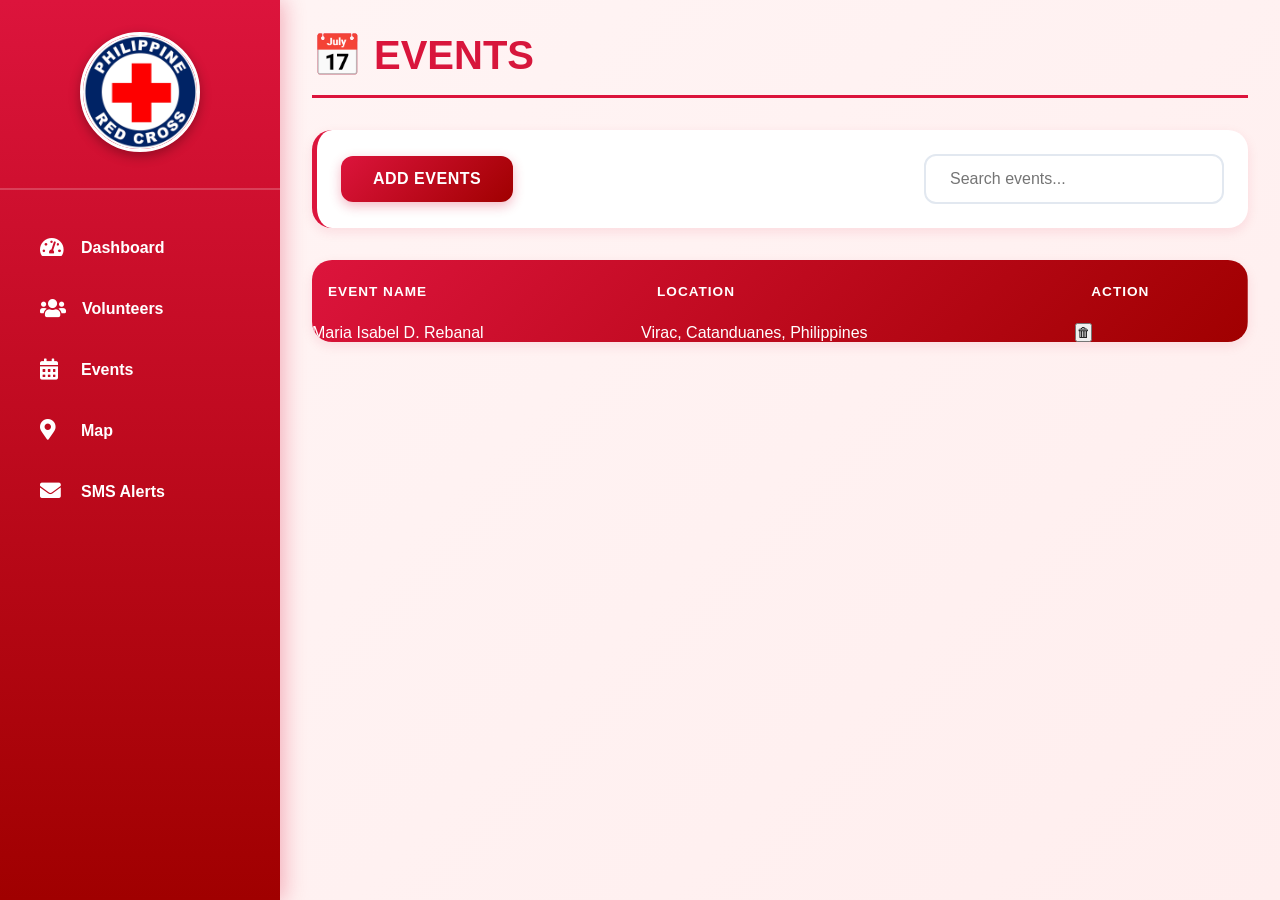
<file: events.html>
<!DOCTYPE html>
<html lang="en">
<head>
    <meta charset="UTF-8">
    <meta name="viewport" content="width=device-width, initial-scale=1.0">
    <link rel="stylesheet" href="style/events.css">
    <link rel="stylesheet" href="https://cdnjs.cloudflare.com/ajax/libs/font-awesome/5.15.4/css/all.min.css">
</head>
<body>
    <div class="sidebar" id="sidebar">
      <div class="logo">
        <img src="img/Philippine_Red_Cross_logo.jpg" alt="Red Cross Logo">
      </div>
        <a href="homePage.html"><i class="fas fa-tachometer-alt"></i> Dashboard</a>
        <a href="volunteers.html"><i class="fas fa-users"></i> Volunteers</a>
        <a href="#"><i class="fas fa-calendar-alt"></i> Events</a>
        <a href="map.html"><i class="fas fa-map-marker-alt"></i> Map</a>
        <a href="sms.html"><i class="fas fa-envelope"></i> SMS Alerts</a>
    </div>

  <button class="menu-toggle" id="menu-toggle">☰</button>

  <div class="content">
    <h1>EVENTS</h1>
    <div class="top-bar">
      <button id="addEventBtn">ADD EVENTS</button>
      <input type="text" id="searchEvent" placeholder="Search events...">
    </div>

  <table id="eventTable">
    <thead>
      <tr>
        <th>EVENT NAME</th>
        <th>LOCATION</th>
        <th>ACTION</th>
      </tr>
      <tr>
        <td>Maria Isabel D. Rebanal</td>
        <td>Virac, Catanduanes, Philippines</td>
        <td><button class="delete-btn" onclick="removeRow(this)">🗑</button></td>
      </tr>
    </thead>
    <tbody>
      
    </tbody>
  </table>

  <div id="addEventModal" class="modal hidden">
    <div class="modal-content">
      <span class="close" id="closeAddModal">&times;</span>
      <h3>Add Event</h3>
      <form id="eventForm">
        <label>Event Name</label>
        <input type="text" id="eventName" required>
        <label>Location</label>
        <input type="text" id="eventLocation" required>
        <label>Date & Time</label>
        <input type="datetime-local" id="eventDateTime" required>
        <button type="submit">Save Event</button>
      </form>
    </div>
  </div>

  <div id="viewEventModal" class="modal hidden">
    <div class="modal-content">
      <span class="close" id="closeViewModal">&times;</span>
      <h3>EVENT INFORMATION</h3>
      <p><strong>Event Name:</strong> <span id="viewName"></span></p>
      <p><strong>Location:</strong> <span id="viewLocation"></span></p>
      <p><strong>Date and Time:</strong> <span id="viewDateTime"></span></p>
      <button id="okBtn">OK</button>
    </div>
  </div>
</body>
<script src="script/events.js"></script>
</html>
</file>
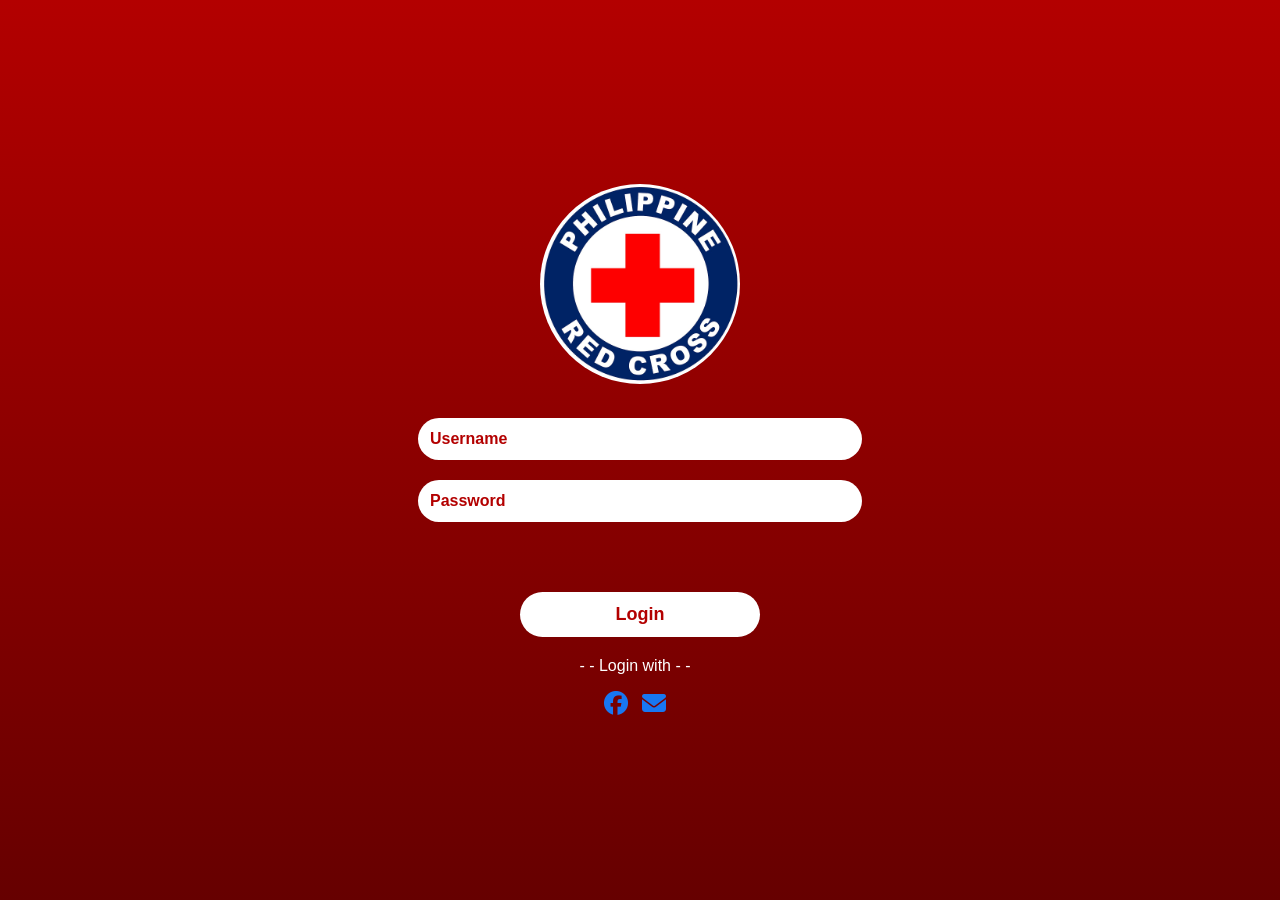
<file: Login.html>
<!DOCTYPE html>
<html lang="en">
<head>
    <meta charset="UTF-8">
    <meta name="viewport" content="width=device-width, initial-scale=1.0">
    <link rel="stylesheet" href="style/login.css">
     <link rel="stylesheet" href="https://cdnjs.cloudflare.com/ajax/libs/font-awesome/6.5.0/css/all.min.css">
</head>
<body>
     <div class="login-container">
    <div class="logo">
      <img src="img/Philippine_Red_Cross_logo.jpg" alt="Red Cross Logo">
    </div>
    <form onsubmit="return loginUser()">
        <input type="text" id="username" placeholder="Username">
        <input type="password" id="password" placeholder="Password">
        <button type="submit">Login</button>
    </form>
    <div class="social-login">
      <p>- - Login with - -</p>
      <i class="fa-brands fa-facebook" style="color: #1877f2;"></i>
      <i class="fa-solid fa-envelope" style="color: #1877f2;"></i>
    </div>
  </div>
</body>
<script src="script/login.js"></script>
</html>
</file>
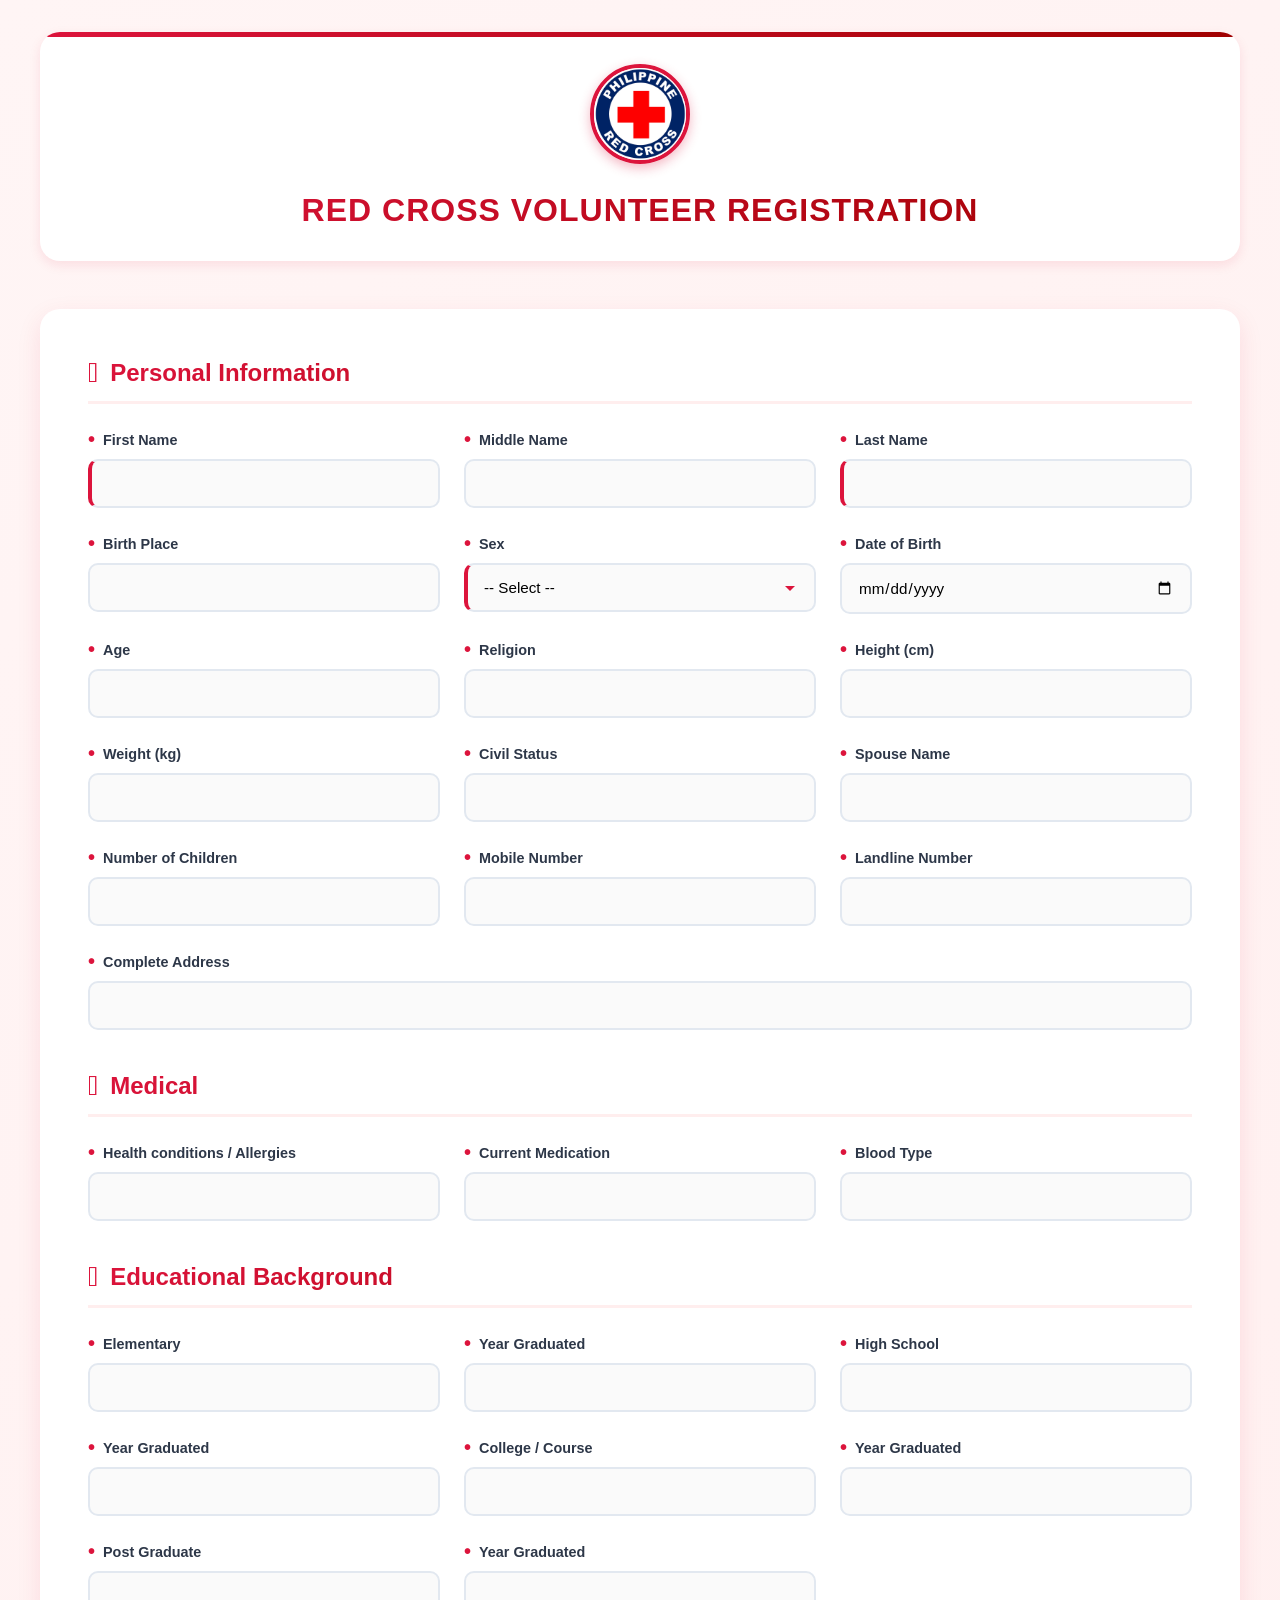
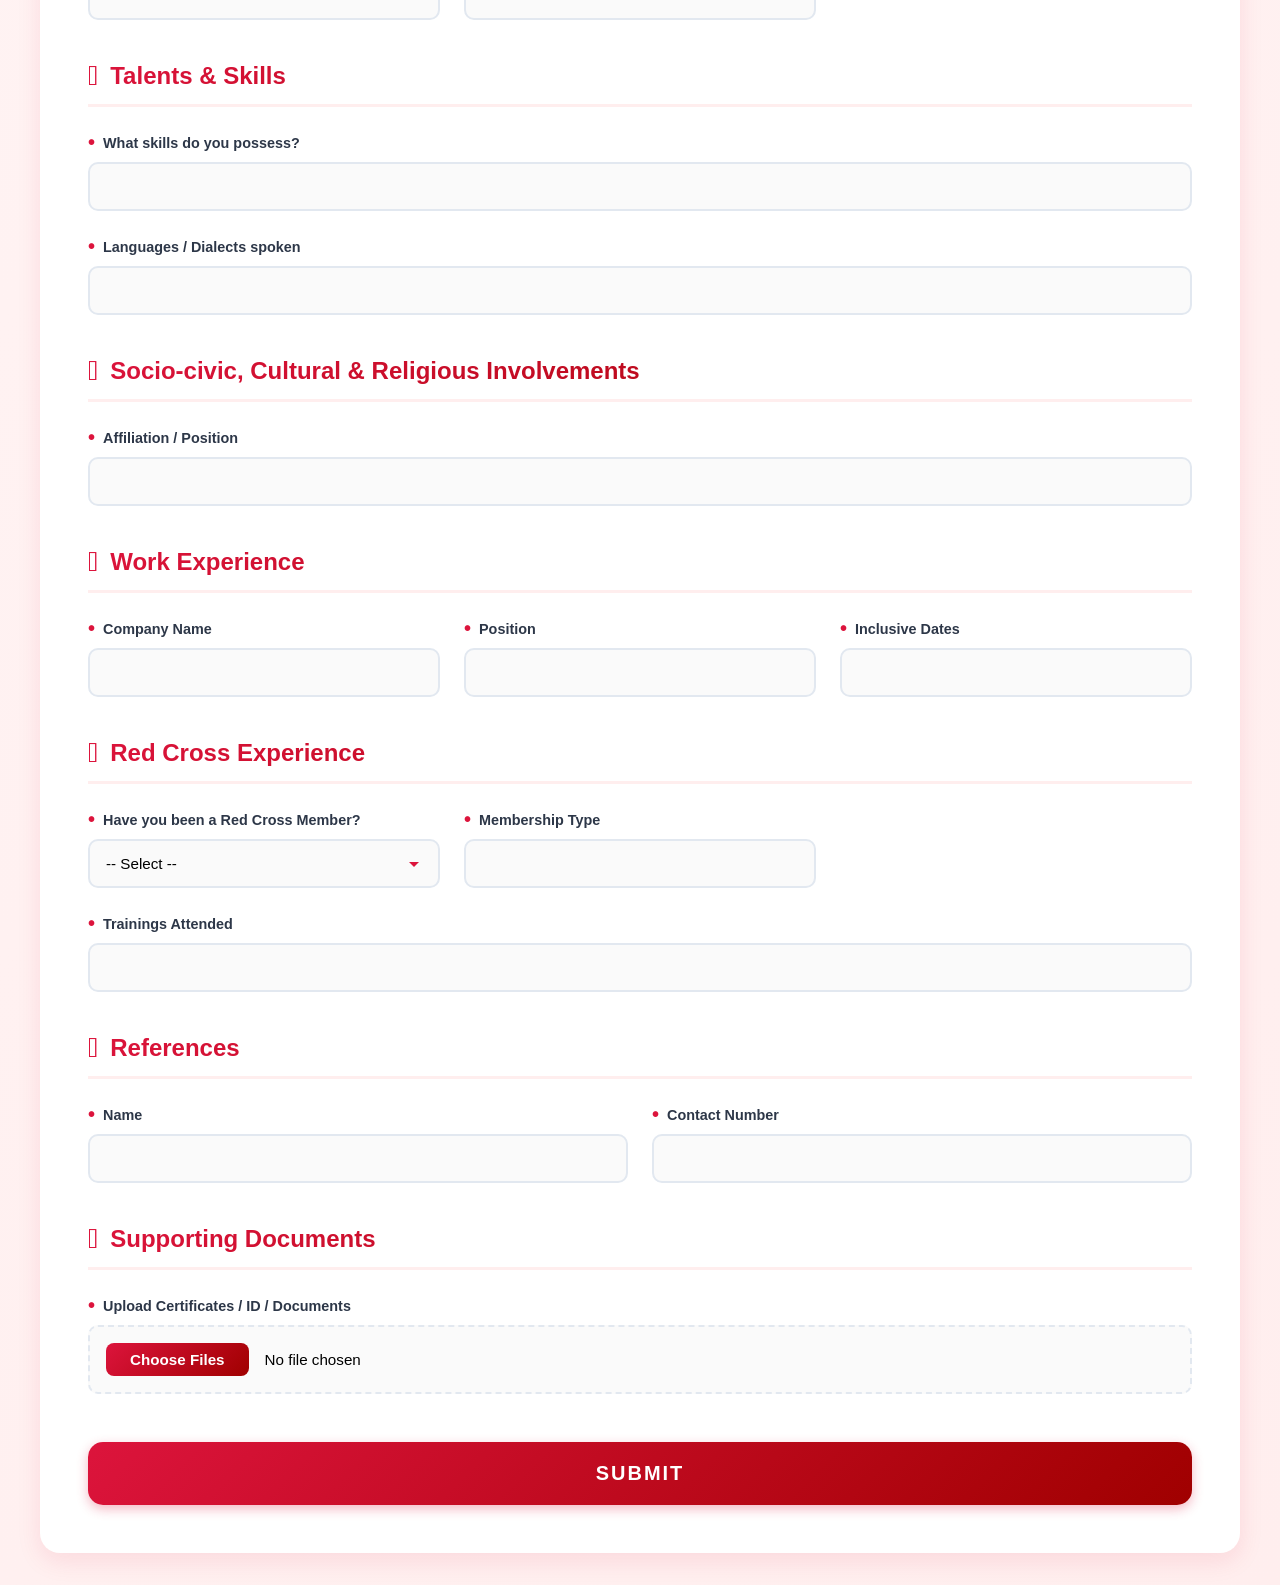
<file: register.html>
<!DOCTYPE html>
<html lang="en">
<head>
  <meta charset="UTF-8">
  <meta name="viewport" content="width=device-width, initial-scale=1.0">
  <link rel="stylesheet" href="style/register.css">
  <title>Red Cross Volunteer Registration</title>
</head>
<body>
  <div class="header">
    <img src="img/Philippine_Red_Cross_logo.jpg" alt="Red Cross">
    <h2>RED CROSS VOLUNTEER REGISTRATION</h2>
  </div>

  <form id="registrationForm" class="form-table">

    <h3>Personal Information</h3>
    <div class="grid">
      <div><label>First Name</label><input name="firstname" type="text" id="firstName" required></div>
      <div><label>Middle Name</label><input name="middlename" type="text" id="middleName"></div>
      <div><label>Last Name</label><input name="lastname" type="text" id="lastName" required></div>
      <div><label>Birth Place</label><input name="birthplace" type="text" id="birthPlace"></div>
      <div><label>Sex</label>
        <select name="sex" id="sex" required>
          <option value="">-- Select --</option>
          <option value="Male">Male</option>
          <option value="Female">Female</option>
        </select>
      </div>
      <div><label>Date of Birth</label><input name="date_of_birth" type="date" id="dob"></div>
      <div><label>Age</label><input name="age" type="number" id="age"></div>
      <div><label>Religion</label><input name="religion" type="text" id="religion"></div>
      <div><label>Height (cm)</label><input name="height" type="number" id="height"></div>
      <div><label>Weight (kg)</label><input name="weight" type="number" id="weight"></div>
      <div><label>Civil Status</label><input name="civil_status" type="text" id="civilStatus"></div>
      <div><label>Spouse Name</label><input name type="text" id="spouse"></div>
      <div><label>Number of Children</label><input type="number" id="children"></div>
      <div><label>Mobile Number</label><input type="text" id="mobile"></div>
      <div><label>Landline Number</label><input type="text" id="landline"></div>
      <div class="wide"><label>Complete Address</label><input type="text" id="address"></div>
    </div>


    <h3>Medical</h3>
    <div class="grid">
      <div><label>Health conditions / Allergies</label><input type="text" id="health"></div>
      <div><label>Current Medication</label><input type="text" id="medication"></div>
      <div><label>Blood Type</label><input type="text" id="bloodType"></div>
    </div>

    <h3>Educational Background</h3>
    <div class="grid">
      <div><label>Elementary</label><input type="text" id="elementary"></div>
      <div><label>Year Graduated</label><input type="text" id="elemYearGrad"></div>
      <div><label>High School</label><input type="text" id="highSchool"></div>
      <div><label>Year Graduated</label><input type="text" id="hsYearGrad"></div>
      <div><label>College / Course</label><input type="text" id="college"></div>
      <div><label>Year Graduated</label><input type="text" id="collegeYearGrad"></div>
      <div><label>Post Graduate</label><input type="text" id="postGrad"></div>
      <div><label>Year Graduated</label><input type="text" id="postGradYear"></div>
    </div>

    <h3>Talents & Skills</h3>
    <div class="grid">
      <div class="wide"><label>What skills do you possess?</label><input type="text" id="skills"></div>
      <div class="wide"><label>Languages / Dialects spoken</label><input type="text" id="languages"></div>
    </div>

    <h3>Socio-civic, Cultural & Religious Involvements</h3>
    <div class="grid">
      <div class="wide"><label>Affiliation / Position</label><input type="text" id="involvements"></div>
    </div>

    <h3>Work Experience</h3>
    <div class="grid">
      <div><label>Company Name</label><input type="text" id="company"></div>
      <div><label>Position</label><input type="text" id="position"></div>
      <div><label>Inclusive Dates</label><input type="text" id="workDates"></div>
    </div>

    <h3>Red Cross Experience</h3>
    <div class="grid">
      <div><label>Have you been a Red Cross Member?</label>
        <select id="redCrossMember">
          <option value="">-- Select --</option>
          <option value="Yes">Yes</option>
          <option value="No">No</option>
        </select>
      </div>
      <div><label>Membership Type</label><input type="text" id="membershipType"></div>
      <div class="wide"><label>Trainings Attended</label><input type="text" id="trainings"></div>
    </div>

    <h3>References</h3>
    <div class="grid">
      <div><label>Name</label><input type="text" id="refName"></div>
      <div><label>Contact Number</label><input type="text" id="refContact"></div>
    </div>

    <h3>Supporting Documents</h3>
    <div class="grid">
      <div class="wide">
        <label>Upload Certificates / ID / Documents</label>
        <input type="file" id="documents" multiple>
      </div>
    </div>

    <button type="submit" class="submit-btn">SUBMIT</button>
  </form>

  <script src="script/register.js"></script>
</body>
</html>
</file>
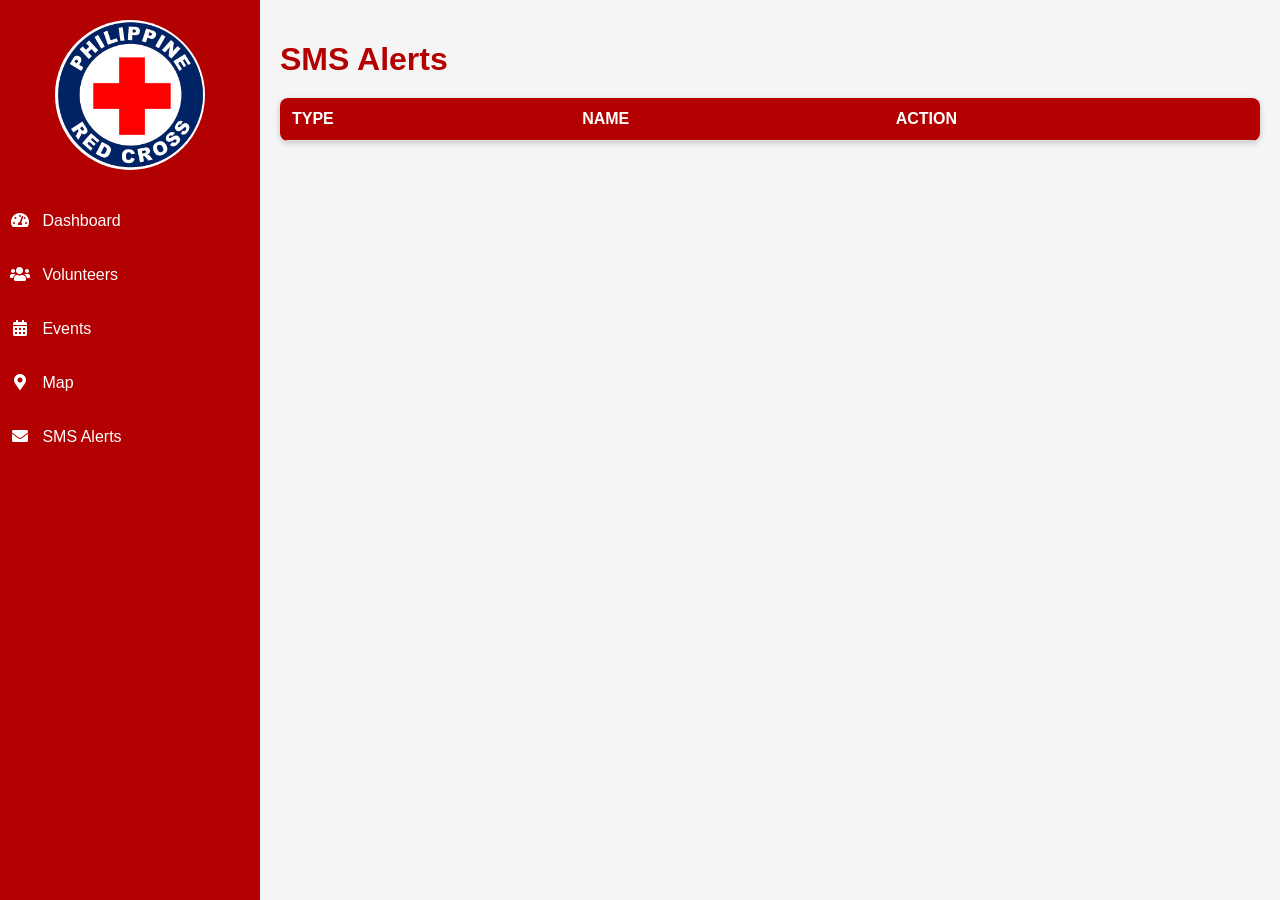
<file: sms.html>
<!DOCTYPE html>
<html lang="en">
<head>
  <meta charset="UTF-8">
  <meta name="viewport" content="width=device-width, initial-scale=1.0">
  <title>SMS Alerts</title>
  <link rel="stylesheet" href="style/sms.css">
  <link rel="stylesheet" href="https://cdnjs.cloudflare.com/ajax/libs/font-awesome/5.15.4/css/all.min.css">
</head>
<body>
  <div class="sidebar" id="sidebar">
    <div class="logo">
      <img src="img/Philippine_Red_Cross_logo.jpg" alt="Red Cross Logo">
    </div>
    <a href="homePage.html"><i class="fas fa-tachometer-alt fa-fw"></i> Dashboard</a>
    <a href="volunteers.html"><i class="fas fa-users fa-fw"></i> Volunteers</a>
    <a href="events.html"><i class="fas fa-calendar-alt fa-fw"></i> Events</a>
    <a href="map.html"><i class="fas fa-map-marker-alt fa-fw"></i> Map</a>
    <a href="#"><i class="fas fa-envelope fa-fw"></i> SMS Alerts</a>
  </div>

  <button class="menu-toggle" id="menu-toggle">☰</button>

  <div class="content">
    <h1>SMS Alerts</h1>

    <table id="eventTable">
      <thead>
        <tr>
          <th>TYPE</th>
          <th>NAME</th>
          <th>ACTION</th>
        </tr>
      </thead>
      <tbody>
        <!-- Dynamic rows load here -->
      </tbody>
    </table>
  </div>

  <div id="volunteerModal" class="modal">
    <div class="modal-content">
      <span class="close-btn" onclick="closeModal()">&times;</span>
      <h2>Volunteer Application</h2>
      <div id="volunteerDetails"></div>
      <div class="modal-actions">
        <button id="downloadDocBtn">Download Application (DOC)</button>
        <button id="confirmBtn">Confirm</button>
        <button id="rejectBtn">Reject</button>
      </div>
    </div>
  </div>

  <script src="script/sms.js"></script>
</body>
</html>
</file>
<file: style/events.css>
/* Enhanced Global Styles */
    * {
      margin: 0;
      padding: 0;
      box-sizing: border-box;
    }

    body {
      font-family: -apple-system, BlinkMacSystemFont, 'Segoe UI', Roboto, Oxygen, Ubuntu, sans-serif;
      background: linear-gradient(135deg, #fff5f5 0%, #fee 100%);
      min-height: 100vh;
    }

    /* Enhanced Sidebar */
    .sidebar {
      width: 280px;
      background: linear-gradient(180deg, #dc143c 0%, #a00000 100%);
      color: white;
      padding: 2rem 0;
      position: fixed;
      height: 100vh;
      left: 0;
      top: 0;
      box-shadow: 4px 0 20px rgba(220, 20, 60, 0.3);
      z-index: 1000;
      transition: transform 0.3s ease;
      overflow-y: auto;
    }

    .sidebar::-webkit-scrollbar {
      width: 6px;
    }

    .sidebar::-webkit-scrollbar-track {
      background: rgba(255, 255, 255, 0.1);
    }

    .sidebar::-webkit-scrollbar-thumb {
      background: rgba(255, 255, 255, 0.3);
      border-radius: 10px;
    }

    .sidebar .logo {
      text-align: center;
      padding: 0 1.5rem 2rem;
      border-bottom: 2px solid rgba(255, 255, 255, 0.2);
      margin-bottom: 2rem;
    }

    .sidebar .logo img {
      max-width: 120px;
      height: auto;
      border-radius: 50%;
      border: 3px solid white;
      box-shadow: 0 4px 12px rgba(0, 0, 0, 0.3);
    }

    .sidebar a {
      display: flex;
      align-items: center;
      gap: 1rem;
      padding: 1rem 1.5rem;
      margin: 0.5rem 1rem;
      border-radius: 12px;
      color: white;
      text-decoration: none;
      font-weight: 600;
      font-size: 1rem;
      transition: all 0.3s ease;
      position: relative;
      overflow: hidden;
    }

    .sidebar a::before {
      content: "";
      position: absolute;
      left: 0;
      top: 0;
      width: 0;
      height: 100%;
      background: rgba(255, 255, 255, 0.15);
      transition: width 0.3s ease;
    }

    .sidebar a:hover::before {
      width: 100%;
    }

    .sidebar a:hover {
      background: rgba(255, 255, 255, 0.1);
      transform: translateX(5px);
    }

    .sidebar a i {
      font-size: 1.3rem;
      min-width: 25px;
      position: relative;
      z-index: 1;
    }

    /* Menu Toggle Button */
    .menu-toggle {
      display: none;
      position: fixed;
      top: 1rem;
      left: 1rem;
      z-index: 1001;
      background: linear-gradient(135deg, #dc143c 0%, #a00000 100%);
      color: white;
      border: none;
      width: 50px;
      height: 50px;
      border-radius: 12px;
      font-size: 1.5rem;
      cursor: pointer;
      box-shadow: 0 4px 12px rgba(220, 20, 60, 0.4);
      transition: all 0.3s ease;
    }

    .menu-toggle:hover {
      transform: scale(1.05);
    }

    /* Enhanced Content Area */
    .content {
      margin-left: 280px;
      padding: 2rem;
      transition: margin-left 0.3s ease;
    }

    .content h1 {
      background: linear-gradient(135deg, #dc143c 0%, #c41e3a 100%);
      -webkit-background-clip: text;
      -webkit-text-fill-color: transparent;
      background-clip: text;
      font-size: 2.5rem;
      font-weight: 700;
      margin-bottom: 2rem;
      padding-bottom: 1rem;
      border-bottom: 3px solid #dc143c;
      display: flex;
      align-items: center;
      gap: 0.75rem;
    }

    .content h1::before {
      content: "📅";
      font-size: 2.5rem;
      -webkit-text-fill-color: initial;
    }

    /* Top Bar */
    .top-bar {
      background: white;
      padding: 1.5rem;
      border-radius: 20px;
      margin-bottom: 2rem;
      box-shadow: 0 4px 12px rgba(220, 20, 60, 0.1);
      display: flex;
      justify-content: space-between;
      align-items: center;
      flex-wrap: wrap;
      gap: 1.5rem;
      border-left: 5px solid #dc143c;
    }

    #addEventBtn {
      background: linear-gradient(135deg, #dc143c 0%, #a00000 100%);
      color: white;
      border: none;
      padding: 0.875rem 2rem;
      font-size: 1rem;
      font-weight: 700;
      cursor: pointer;
      border-radius: 12px;
      transition: all 0.3s ease;
      box-shadow: 0 4px 12px rgba(220, 20, 60, 0.3);
      text-transform: uppercase;
      letter-spacing: 0.5px;
    }

    #addEventBtn:hover {
      transform: translateY(-2px);
      box-shadow: 0 6px 16px rgba(220, 20, 60, 0.4);
    }

    #searchEvent {
      padding: 0.875rem 1.5rem;
      border: 2px solid #e2e8f0;
      border-radius: 12px;
      font-size: 1rem;
      width: 300px;
      transition: all 0.3s ease;
      background: white;
      font-family: inherit;
    }

    #searchEvent:focus {
      outline: none;
      border-color: #dc143c;
      box-shadow: 0 0 0 3px rgba(220, 20, 60, 0.1);
    }

    /* Enhanced Table */
    #eventTable {
      width: 100%;
      background: white;
      border-radius: 20px;
      overflow: hidden;
      box-shadow: 0 4px 12px rgba(220, 20, 60, 0.1);
      border-collapse: separate;
      border-spacing: 0;
    }

    #eventTable thead {
      background: linear-gradient(135deg, #dc143c 0%, #a00000 100%);
      color: white;
    }

    #eventTable thead th {
      padding: 1.5rem 1rem;
      text-align: left;
      font-weight: 700;
      text-transform: uppercase;
      letter-spacing: 1px;
      font-size: 0.85rem;
      border: none;
    }

    #eventTable tbody tr {
      border-bottom: 1px solid #fee;
      transition: all 0.3s ease;
    }

    #eventTable tbody tr:hover {
      background: linear-gradient(135deg, #fff5f5 0%, #fee 100%);
      transform: scale(1.005);
      box-shadow: 0 4px 12px rgba(220, 20, 60, 0.1);
    }

    #eventTable tbody td {
      padding: 1.25rem 1rem;
      color: #2d3748;
      font-weight: 500;
      border: none;
      font-size: 0.95rem;
    }

    #eventTable tbody td button {
      padding: 0.6rem 1.25rem;
      margin: 0 0.25rem;
      border: none;
      border-radius: 8px;
      cursor: pointer;
      font-size: 0.85rem;
      font-weight: 700;
      transition: all 0.3s ease;
      text-transform: uppercase;
      letter-spacing: 0.5px;
    }

    #eventTable tbody td button:first-of-type {
      background: linear-gradient(135deg, #10b981 0%, #059669 100%);
      color: white;
      box-shadow: 0 2px 8px rgba(16, 185, 129, 0.3);
    }

    #eventTable tbody td button:first-of-type:hover {
      transform: translateY(-2px);
      box-shadow: 0 4px 12px rgba(16, 185, 129, 0.4);
    }

    #eventTable tbody td button:last-of-type {
      background: linear-gradient(135deg, #ef4444 0%, #dc2626 100%);
      color: white;
      box-shadow: 0 2px 8px rgba(239, 68, 68, 0.3);
    }

    #eventTable tbody td button:last-of-type:hover {
      transform: translateY(-2px);
      box-shadow: 0 4px 12px rgba(239, 68, 68, 0.4);
    }

    /* Enhanced Modal Styles */
    .modal {
      position: fixed;
      top: 0;
      left: 0;
      width: 100%;
      height: 100%;
      background: rgba(0, 0, 0, 0.6);
      backdrop-filter: blur(5px);
      display: flex;
      align-items: center;
      justify-content: center;
      z-index: 9999;
      animation: fadeIn 0.3s ease;
    }

    .modal.hidden {
      display: none;
    }

    @keyframes fadeIn {
      from { opacity: 0; }
      to { opacity: 1; }
    }

    .modal-content {
      background: white;
      padding: 2.5rem;
      border-radius: 20px;
      width: 90%;
      max-width: 600px;
      max-height: 90vh;
      overflow-y: auto;
      box-shadow: 0 20px 60px rgba(0, 0, 0, 0.3);
      animation: slideUp 0.4s ease;
      position: relative;
    }

    @keyframes slideUp {
      from { opacity: 0; transform: translateY(50px); }
      to { opacity: 1; transform: translateY(0); }
    }

    .modal-content::-webkit-scrollbar {
      width: 10px;
    }

    .modal-content::-webkit-scrollbar-track {
      background: #fee;
      border-radius: 10px;
    }

    .modal-content::-webkit-scrollbar-thumb {
      background: linear-gradient(180deg, #dc143c 0%, #a00000 100%);
      border-radius: 10px;
    }

    .modal-content h3 {
      background: linear-gradient(135deg, #dc143c 0%, #c41e3a 100%);
      -webkit-background-clip: text;
      -webkit-text-fill-color: transparent;
      background-clip: text;
      font-size: 1.8rem;
      font-weight: 700;
      margin-bottom: 1.5rem;
      padding-bottom: 1rem;
      border-bottom: 3px solid #dc143c;
    }

    .close {
      position: absolute;
      top: 1rem;
      right: 1.5rem;
      font-size: 2rem;
      font-weight: bold;
      color: #64748b;
      cursor: pointer;
      transition: all 0.3s ease;
      width: 40px;
      height: 40px;
      display: flex;
      align-items: center;
      justify-content: center;
      border-radius: 50%;
    }

    .close:hover {
      color: #dc143c;
      background: #fff5f5;
      transform: rotate(90deg);
    }

    /* Form Styles */
    form label {
      display: block;
      margin: 1.25rem 0 0.5rem;
      font-weight: 700;
      color: #2d3748;
      font-size: 0.9rem;
      text-transform: uppercase;
      letter-spacing: 0.5px;
    }

    form input {
      width: 100%;
      padding: 0.875rem 1rem;
      border: 2px solid #e2e8f0;
      border-radius: 10px;
      font-size: 1rem;
      transition: all 0.3s ease;
      background: #fafafa;
      font-family: inherit;
      margin-bottom: 0.5rem;
    }

    form input:focus {
      outline: none;
      border-color: #dc143c;
      background: white;
      box-shadow: 0 0 0 3px rgba(220, 20, 60, 0.1);
    }

    form input:disabled {
      background: #e9ecef;
      cursor: not-allowed;
      color: #6c757d;
    }

    #mapModalBtn {
      background: linear-gradient(135deg, #3b82f6 0%, #2563eb 100%);
      color: white;
      border: none;
      padding: 0.875rem 1.5rem;
      border-radius: 10px;
      cursor: pointer;
      font-weight: 700;
      font-size: 0.9rem;
      margin-top: 0.5rem;
      transition: all 0.3s ease;
      text-transform: uppercase;
      letter-spacing: 0.5px;
      box-shadow: 0 2px 8px rgba(59, 130, 246, 0.3);
    }

    #mapModalBtn:hover {
      transform: translateY(-2px);
      box-shadow: 0 4px 12px rgba(59, 130, 246, 0.4);
    }

    #saveEvent, #okBtn, #useLocationBtn {
      width: 100%;
      background: linear-gradient(135deg, #dc143c 0%, #a00000 100%);
      color: white;
      border: none;
      padding: 1rem 1.5rem;
      border-radius: 10px;
      cursor: pointer;
      font-size: 1rem;
      font-weight: 700;
      margin-top: 1.5rem;
      transition: all 0.3s ease;
      text-transform: uppercase;
      letter-spacing: 0.5px;
      box-shadow: 0 4px 12px rgba(220, 20, 60, 0.3);
    }

    #saveEvent:hover, #okBtn:hover, #useLocationBtn:hover {
      transform: translateY(-2px);
      box-shadow: 0 6px 16px rgba(220, 20, 60, 0.4);
    }

    /* View Event Modal */
    #viewEventModal .modal-content p {
      margin: 1rem 0;
      padding: 1rem;
      background: linear-gradient(135deg, #fff 0%, #fff5f5 100%);
      border-left: 4px solid #dc143c;
      border-radius: 8px;
      font-size: 1rem;
      transition: all 0.2s ease;
    }

    #viewEventModal .modal-content p:hover {
      transform: translateX(5px);
      box-shadow: 0 2px 8px rgba(220, 20, 60, 0.1);
    }

    #viewEventModal .modal-content strong {
      color: #dc143c;
      font-weight: 700;
      margin-right: 0.5rem;
      display: inline-block;
      min-width: 140px;
    }

    /* Map Styles */
    #map {
      border-radius: 12px;
      overflow: hidden;
      box-shadow: 0 4px 12px rgba(220, 20, 60, 0.1);
      border: 2px solid #e2e8f0;
    }

    /* Responsive Design */
    @media (max-width: 768px) {
      .sidebar {
        transform: translateX(-100%);
      }

      .sidebar.active {
        transform: translateX(0);
      }

      .menu-toggle {
        display: flex;
        align-items: center;
        justify-content: center;
      }

      .content {
        margin-left: 0;
        padding: 1rem;
        padding-top: 5rem;
      }

      .content h1 {
        font-size: 1.75rem;
      }

      .top-bar {
        flex-direction: column;
        align-items: stretch;
      }

      #searchEvent {
        width: 100%;
      }

      #addEventBtn {
        width: 100%;
      }

      #eventTable {
        font-size: 0.85rem;
        display: block;
        overflow-x: auto;
      }

      #eventTable thead th,
      #eventTable tbody td {
        padding: 0.75rem 0.5rem;
        white-space: nowrap;
      }

      .modal-content {
        width: 95%;
        padding: 1.5rem;
      }

      .modal-content h3 {
        font-size: 1.5rem;
      }
    }
</file>
<file: style/login.css>
body {
      margin: 0;
      font-family: Arial, sans-serif;
      background: linear-gradient(to bottom, #b30000, #660000);
      display: flex;
      justify-content: center;
      align-items: center;
      height: 100vh;
      color: white;
      text-align: center;
    }
    .login-container {
      width: 90%;
      max-width: 600px;
      padding: 20px;
    }
    .logo img {
      width: 200px;
      margin-bottom: 20px;
      border-radius: 50%;
    }
    input {
      width: 70%;
      padding: 12px;
      margin: 10px 0;
      border-radius: 25px;
      border: none;
      font-size: 16px;
      outline: none;
    }
    input::placeholder {
      color: #b30000;
      font-weight: 600;
    }
    input:focus::placeholder {
      color: transparent; 
    }
    button {
      width: 40%;
      margin-top: 10%;
      padding: 12px;
      border-radius: 25px;
      border: none;
      background: white;
      color: #b30000;
      font-size: 18px;
      cursor: pointer;
      font-weight: 600;
      transition: background-color 0.5s ease; 
    }
    button:hover {
      background: #b30000;
      color: white;
    }
    .social-login {
      margin-top: 20px;
      justify-content: center;
      align-items: center;
    }
    .social-login p {
      margin-right: 10px;
    }
    .social-login i {
      font-size: 24px;
      margin-right: 10px;
    }
</file>
<file: style/register.css>
* {
      margin: 0;
      padding: 0;
      box-sizing: border-box;
    }

    body {
      font-family: -apple-system, BlinkMacSystemFont, 'Segoe UI', Roboto, Oxygen, Ubuntu, sans-serif;
      background: linear-gradient(135deg, #fff5f5 0%, #fee 100%);
      min-height: 100vh;
      padding: 2rem 1rem;
    }

    /* Header Section */
    .header {
      text-align: center;
      margin-bottom: 3rem;
      padding: 2rem;
      background: white;
      border-radius: 20px;
      box-shadow: 0 4px 12px rgba(220, 20, 60, 0.1);
      max-width: 1200px;
      margin: 0 auto 3rem;
      position: relative;
      overflow: hidden;
    }

    .header::before {
      content: "";
      position: absolute;
      top: 0;
      left: 0;
      right: 0;
      height: 5px;
      background: linear-gradient(90deg, #dc143c 0%, #a00000 100%);
    }

    .header img {
      width: 100px;
      height: 100px;
      border-radius: 50%;
      border: 4px solid #dc143c;
      box-shadow: 0 4px 12px rgba(220, 20, 60, 0.3);
      margin-bottom: 1.5rem;
      transition: transform 0.3s ease;
    }

    .header img:hover {
      transform: scale(1.05) rotate(5deg);
    }

    .header h2 {
      font-size: 2rem;
      font-weight: 700;
      background: linear-gradient(135deg, #dc143c 0%, #a00000 100%);
      -webkit-background-clip: text;
      -webkit-text-fill-color: transparent;
      background-clip: text;
      letter-spacing: 1px;
    }

    /* Form Container */
    .form-table {
      max-width: 1200px;
      margin: 0 auto;
      background: white;
      padding: 3rem;
      border-radius: 20px;
      box-shadow: 0 8px 24px rgba(220, 20, 60, 0.1);
    }

    /* Section Headings */
    h3 {
      font-size: 1.5rem;
      font-weight: 700;
      background: linear-gradient(135deg, #dc143c 0%, #a00000 100%);
      -webkit-background-clip: text;
      -webkit-text-fill-color: transparent;
      background-clip: text;
      margin: 2.5rem 0 1.5rem;
      padding-bottom: 0.75rem;
      border-bottom: 3px solid #fee;
      position: relative;
      display: flex;
      align-items: center;
      gap: 0.75rem;
    }

    h3:first-of-type {
      margin-top: 0;
    }

    h3::before {
      font-family: "Font Awesome 6 Free";
      font-weight: 900;
      font-size: 1.75rem;
      -webkit-text-fill-color: #dc143c;
    }

    h3:nth-of-type(1)::before { content: "\f007"; } /* Personal Info - user */
    h3:nth-of-type(2)::before { content: "\f0f8"; } /* Medical - stethoscope */
    h3:nth-of-type(3)::before { content: "\f19d"; } /* Education - graduation cap */
    h3:nth-of-type(4)::before { content: "\f0eb"; } /* Talents - lightbulb */
    h3:nth-of-type(5)::before { content: "\f0c0"; } /* Socio-civic - users */
    h3:nth-of-type(6)::before { content: "\f0b1"; } /* Work Experience - briefcase */
    h3:nth-of-type(7)::before { content: "\f004"; } /* Red Cross - heart */
    h3:nth-of-type(8)::before { content: "\f007"; } /* References - user */
    h3:nth-of-type(9)::before { content: "\f15b"; } /* Documents - file */

    /* Grid Layout */
    .grid {
      display: grid;
      grid-template-columns: repeat(auto-fit, minmax(280px, 1fr));
      gap: 1.5rem;
      margin-bottom: 1rem;
    }

    .grid > div {
      display: flex;
      flex-direction: column;
    }

    .wide {
      grid-column: 1 / -1;
    }

    /* Labels */
    label {
      font-weight: 600;
      color: #2d3748;
      margin-bottom: 0.5rem;
      font-size: 0.9rem;
      display: flex;
      align-items: center;
      gap: 0.5rem;
    }

    label::before {
      content: "•";
      color: #dc143c;
      font-size: 1.25rem;
    }

    /* Input Fields */
    input[type="text"],
    input[type="number"],
    input[type="date"],
    select {
      width: 100%;
      padding: 0.875rem 1rem;
      border: 2px solid #e2e8f0;
      border-radius: 10px;
      font-size: 0.95rem;
      transition: all 0.3s ease;
      background: #fafafa;
      font-family: inherit;
    }

    input[type="text"]:focus,
    input[type="number"]:focus,
    input[type="date"]:focus,
    select:focus {
      outline: none;
      border-color: #dc143c;
      background: white;
      box-shadow: 0 0 0 4px rgba(220, 20, 60, 0.1);
      transform: translateY(-2px);
    }

    input:required,
    select:required {
      border-left: 4px solid #dc143c;
    }

    /* File Upload */
    input[type="file"] {
      width: 100%;
      padding: 1rem;
      border: 2px dashed #e2e8f0;
      border-radius: 10px;
      font-size: 0.95rem;
      transition: all 0.3s ease;
      background: #fafafa;
      cursor: pointer;
    }

    input[type="file"]:hover {
      border-color: #dc143c;
      background: #fff5f5;
    }

    input[type="file"]::file-selector-button {
      background: linear-gradient(135deg, #dc143c 0%, #a00000 100%);
      color: white;
      padding: 0.5rem 1.5rem;
      border: none;
      border-radius: 8px;
      font-weight: 600;
      cursor: pointer;
      transition: all 0.3s ease;
      margin-right: 1rem;
    }

    input[type="file"]::file-selector-button:hover {
      transform: translateY(-2px);
      box-shadow: 0 4px 12px rgba(220, 20, 60, 0.3);
    }

    /* Select Dropdown */
    select {
      cursor: pointer;
      appearance: none;
      background-image: url("data:image/svg+xml,%3Csvg xmlns='http://www.w3.org/2000/svg' viewBox='0 0 24 24' fill='%23dc143c'%3E%3Cpath d='M7 10l5 5 5-5z'/%3E%3C/svg%3E");
      background-repeat: no-repeat;
      background-position: right 0.75rem center;
      background-size: 1.5rem;
      padding-right: 2.5rem;
    }

    /* Submit Button */
    .submit-btn {
      width: 100%;
      background: linear-gradient(135deg, #dc143c 0%, #a00000 100%);
      color: white;
      padding: 1.25rem 2rem;
      border: none;
      border-radius: 15px;
      font-size: 1.25rem;
      font-weight: 700;
      cursor: pointer;
      transition: all 0.3s ease;
      box-shadow: 0 4px 12px rgba(220, 20, 60, 0.3);
      text-transform: uppercase;
      letter-spacing: 2px;
      margin-top: 2rem;
      position: relative;
      overflow: hidden;
    }

    .submit-btn::before {
      content: "";
      position: absolute;
      top: 50%;
      left: 50%;
      width: 0;
      height: 0;
      border-radius: 50%;
      background: rgba(255, 255, 255, 0.2);
      transform: translate(-50%, -50%);
      transition: width 0.6s, height 0.6s;
    }

    .submit-btn:hover {
      transform: translateY(-3px);
      box-shadow: 0 8px 24px rgba(220, 20, 60, 0.4);
    }

    .submit-btn:hover::before {
      width: 400px;
      height: 400px;
    }

    .submit-btn:active {
      transform: translateY(-1px);
    }

    /* Progress Indicator */
    .progress-indicator {
      position: sticky;
      top: 1rem;
      background: white;
      padding: 1rem 2rem;
      border-radius: 15px;
      box-shadow: 0 4px 12px rgba(220, 20, 60, 0.1);
      margin-bottom: 2rem;
      display: flex;
      align-items: center;
      gap: 1rem;
      z-index: 100;
    }

    .progress-bar {
      flex: 1;
      height: 8px;
      background: #e2e8f0;
      border-radius: 10px;
      overflow: hidden;
    }

    .progress-fill {
      height: 100%;
      background: linear-gradient(90deg, #dc143c 0%, #a00000 100%);
      transition: width 0.3s ease;
      width: 0%;
    }

    .progress-text {
      font-weight: 600;
      color: #dc143c;
      font-size: 0.9rem;
    }

    /* Validation Messages */
    .error-message {
      color: #dc2626;
      font-size: 0.85rem;
      margin-top: 0.25rem;
      display: none;
    }

    .success-message {
      background: linear-gradient(135deg, #10b981 0%, #059669 100%);
      color: white;
      padding: 1rem 1.5rem;
      border-radius: 10px;
      margin-top: 1rem;
      display: none;
      align-items: center;
      gap: 0.75rem;
      font-weight: 600;
    }

    /* Responsive Design */
    @media (max-width: 768px) {
      body {
        padding: 1rem 0.5rem;
      }

      .header {
        padding: 1.5rem;
        margin-bottom: 2rem;
      }

      .header h2 {
        font-size: 1.5rem;
      }

      .header img {
        width: 80px;
        height: 80px;
      }

      .form-table {
        padding: 2rem 1.5rem;
        border-radius: 15px;
      }

      .grid {
        grid-template-columns: 1fr;
        gap: 1.25rem;
      }

      h3 {
        font-size: 1.25rem;
      }

      h3::before {
        font-size: 1.5rem;
      }

      .submit-btn {
        padding: 1rem 1.5rem;
        font-size: 1.1rem;
      }

      .progress-indicator {
        padding: 0.875rem 1rem;
        flex-direction: column;
        gap: 0.75rem;
      }
    }

    @media (max-width: 480px) {
      .header h2 {
        font-size: 1.25rem;
      }

      .form-table {
        padding: 1.5rem 1rem;
      }

      h3 {
        font-size: 1.1rem;
      }

      input[type="text"],
      input[type="number"],
      input[type="date"],
      select {
        padding: 0.75rem 0.875rem;
        font-size: 0.9rem;
      }

      label {
        font-size: 0.85rem;
      }

      .submit-btn {
        font-size: 1rem;
        padding: 0.875rem 1.25rem;
      }
    }

    /* Animation for form appearance */
    @keyframes fadeInUp {
      from {
        opacity: 0;
        transform: translateY(30px);
      }
      to {
        opacity: 1;
        transform: translateY(0);
      }
    }

    .form-table {
      animation: fadeInUp 0.6s ease;
    }

    .header {
      animation: fadeInUp 0.6s ease 0.1s backwards;
    }

    /* Loading State */
    .submit-btn.loading {
      pointer-events: none;
      opacity: 0.7;
    }

    .submit-btn.loading::after {
      content: "";
      position: absolute;
      width: 20px;
      height: 20px;
      top: 50%;
      left: 50%;
      margin-left: -10px;
      margin-top: -10px;
      border: 3px solid rgba(255, 255, 255, 0.3);
      border-radius: 50%;
      border-top-color: white;
      animation: spin 0.8s linear infinite;
    }

    @keyframes spin {
      to { transform: rotate(360deg); }
    }

    /* Tooltip for required fields */
    .tooltip {
      position: relative;
      display: inline-block;
    }

    .tooltip::after {
      content: "Required field";
      position: absolute;
      left: 0;
      top: -30px;
      background: #1e293b;
      color: white;
      padding: 0.25rem 0.75rem;
      border-radius: 6px;
      font-size: 0.75rem;
      white-space: nowrap;
      opacity: 0;
      pointer-events: none;
      transition: opacity 0.3s ease;
    }

    input:required:focus + .tooltip::after {
      opacity: 1;
    }
</file>
<file: style/sms.css>
body {
  margin: 0;
  font-family: Arial, sans-serif;
  display: flex;
  min-height: 100vh;
  background: #f5f5f5;
}

.logo img {
  width: 150px;
  margin-bottom: 20px;
  border-radius: 50%;
}

.sidebar a i {
  width: 20px;
  text-align: center;
  margin-right: 8px;
}

.sidebar {
  width: 240px;
  background: #b30000;
  color: white;
  padding: 20px 10px;
  position: fixed;
  top: 0;
  bottom: 0;
  left: 0;
  display: flex;
  flex-direction: column;
  align-items: center;
  overflow: hidden;
}

.sidebar a {
  display: block;
  width: 100%;
  padding: 12px 15px;
  text-decoration: none;
  color: white;
  margin: 6px 0;
  border-radius: 8px;
  transition: 0.3s;
  text-align: left;
}

.sidebar a:hover {
  background: #800000;
}

.menu-toggle {
  display: none;
  position: fixed;
  top: 15px;
  left: 15px;
  background: #b30000;
  color: white;
  border: none;
  padding: 10px 14px;
  font-size: 20px;
  border-radius: 6px;
  cursor: pointer;
  z-index: 1001;
}

.content {
  margin-left: 260px;
  padding: 20px;
  flex: 1;
}

.content h1 {
  margin-bottom: 20px;
  color: #b30000;
  font-weight: 900;
}

table {
  width: 100%;
  border-collapse: collapse;
  background: white;
  border-radius: 8px;
  overflow: hidden;
  box-shadow: 0 2px 6px rgba(0,0,0,0.2);
}

th, td {
  padding: 12px;
  border-bottom: 1px solid #ddd;
  text-align: left;
}

th {
  background: #b30000;
  color: white;
}

tr:hover {
  background: #f1f1f1;
  cursor: pointer;
}

.delete-btn {
  background: none;
  border: none;
  font-size: 18px;
  cursor: pointer;
  color: #b30000;
}

.delete-btn:hover {
  color: #800000;
}

.modal {
  display: none;
  position: fixed;
  z-index: 2000;
  left: 0; 
  top: 0;
  width: 100%; 
  height: 100%;
  background: rgba(0,0,0,0.6);
  justify-content: center;
  align-items: center;
}

.modal-content {
  background: #fff;
  padding: 0;
  border-radius: 10px;
  width: 90%;
  max-width: 900px;
  max-height: 90vh;
  overflow-y: auto;
  box-shadow: 0 8px 25px rgba(0,0,0,0.3);
}

.modal-content::-webkit-scrollbar {
  display: none;
}

.close-btn {
  float: right;
  font-size: 24px;
  cursor: pointer;
  padding: 10px 15px;
}

.modal-header {
  background: #b30000;
  color: white;
  text-align: center;
  padding: 15px;
  border-radius: 10px 10px 0 0;
}
.modal-header img {
  width: 60px;
  border-radius: 50%;
  margin-bottom: 5px;
}
.modal-header h2 {
  margin: 5px 0;
  font-size: 22px;
}
.modal-header p {
  font-size: 14px;
  font-weight: 400;
}

.modal-body {
  padding: 20px;
}

.modal-body h3 {
  background: #b30000;
  color: white;
  padding: 5px 10px;
  border-radius: 4px;
  margin-top: 15px;
}

.modal-body .grid {
  display: grid;
  grid-template-columns: repeat(2, 1fr);
  gap: 10px 20px;
  margin-top: 8px;
}
.modal-body .grid .wide {
  grid-column: span 2;
}

.modal-body b {
  color: #b30000;
}

.modal-actions {
  padding: 15px;
  text-align: right;
  border-top: 1px solid #ddd;
}

.modal-actions button {
  padding: 8px 15px;
  margin-left: 10px;
  border-radius: 6px;
  border: none;
  cursor: pointer;
}

#downloadDocBtn {
  background: #0056b3;
  color: white;
}

#confirmBtn {
  background: green;
  color: white;
}

#rejectBtn {
  background: red;
  color: white;
}

@media (max-width: 768px) {
  .menu-toggle {
    display: block;
  }
  .sidebar {
    left: -250px;
    transition: left 0.3s ease;
  }
  .sidebar.active {
    left: 0;
  }
  .content {
    margin-left: 0 !important;
  }
  .modal-content {
    width: 95%;
  }
  .modal-body .grid {
    grid-template-columns: 1fr;
  }
}
</file>
